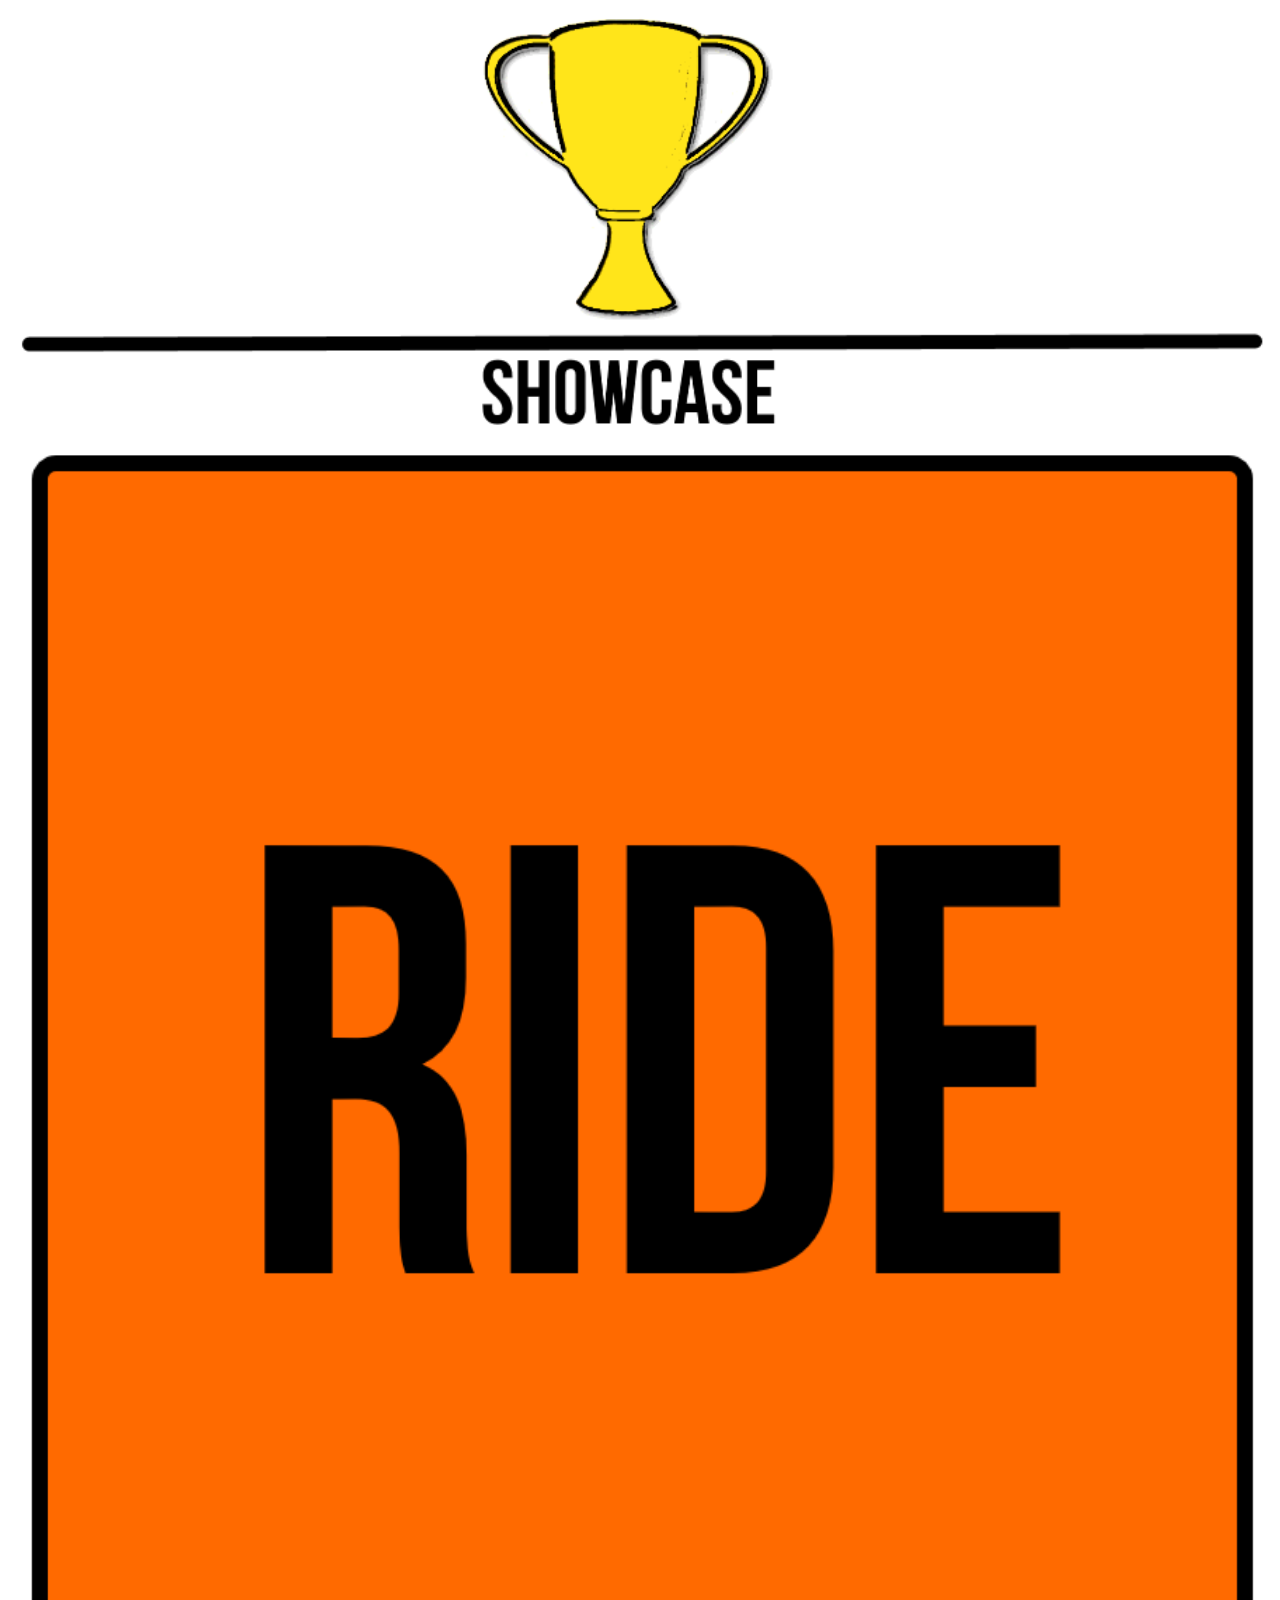
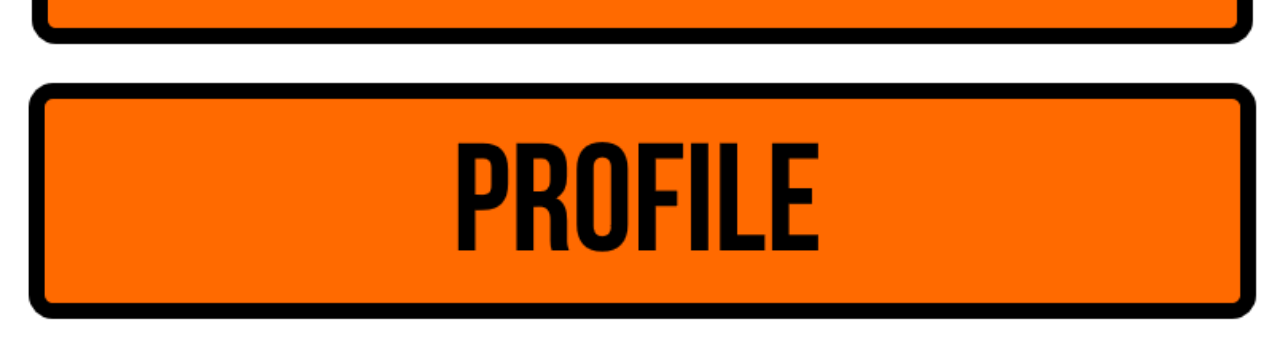
<file: www/index.html>
<!DOCTYPE html>
<!--
    Copyright (c) 2012-2014 Adobe Systems Incorporated. All rights reserved.

    Licensed to the Apache Software Foundation (ASF) under one
    or more contributor license agreements.  See the NOTICE file
    distributed with this work for additional information
    regarding copyright ownership.  The ASF licenses this file
    to you under the Apache License, Version 2.0 (the
    "License"); you may not use this file except in compliance
    with the License.  You may obtain a copy of the License at

    http://www.apache.org/licenses/LICENSE-2.0

    Unless required by applicable law or agreed to in writing,
    software distributed under the License is distributed on an
    "AS IS" BASIS, WITHOUT WARRANTIES OR CONDITIONS OF ANY
     KIND, either express or implied.  See the License for the
    specific language governing permissions and limitations
    under the License.
-->
<html>
    <head>
        <meta charset="utf-8" />
        <meta name="format-detection" content="telephone=no" />
        <meta name="msapplication-tap-highlight" content="no" />
        <!-- WARNING: for iOS 7, remove the width=device-width and height=device-height attributes. See https://issues.apache.org/jira/browse/CB-4323 -->
        <meta name="viewport" content="user-scalable=no, initial-scale=1, maximum-scale=1, minimum-scale=1, width=device-width, height=device-height, target-densitydpi=device-dpi" />
        <link rel="stylesheet" type="text/css" href="css/index.css" />
        <title>HD-Tracker-App</title>
    </head>
    <body>
		<div class="main_menu">
			<!--Main Menu Options - Showcase,Ride,Profile-->
			<a href="showcase.html"><img src="img\showcase.png" alt="showcase" width="100%"></img></a>
			<a href="ride.html"><img src="img\ride.png" alt="ride" width="100%"></img></a>
			<a href="profile.html"><img src="img\profile.png" alt="profile" width="100%"></img></a>
		</div>
    </body>
</html>
</file>
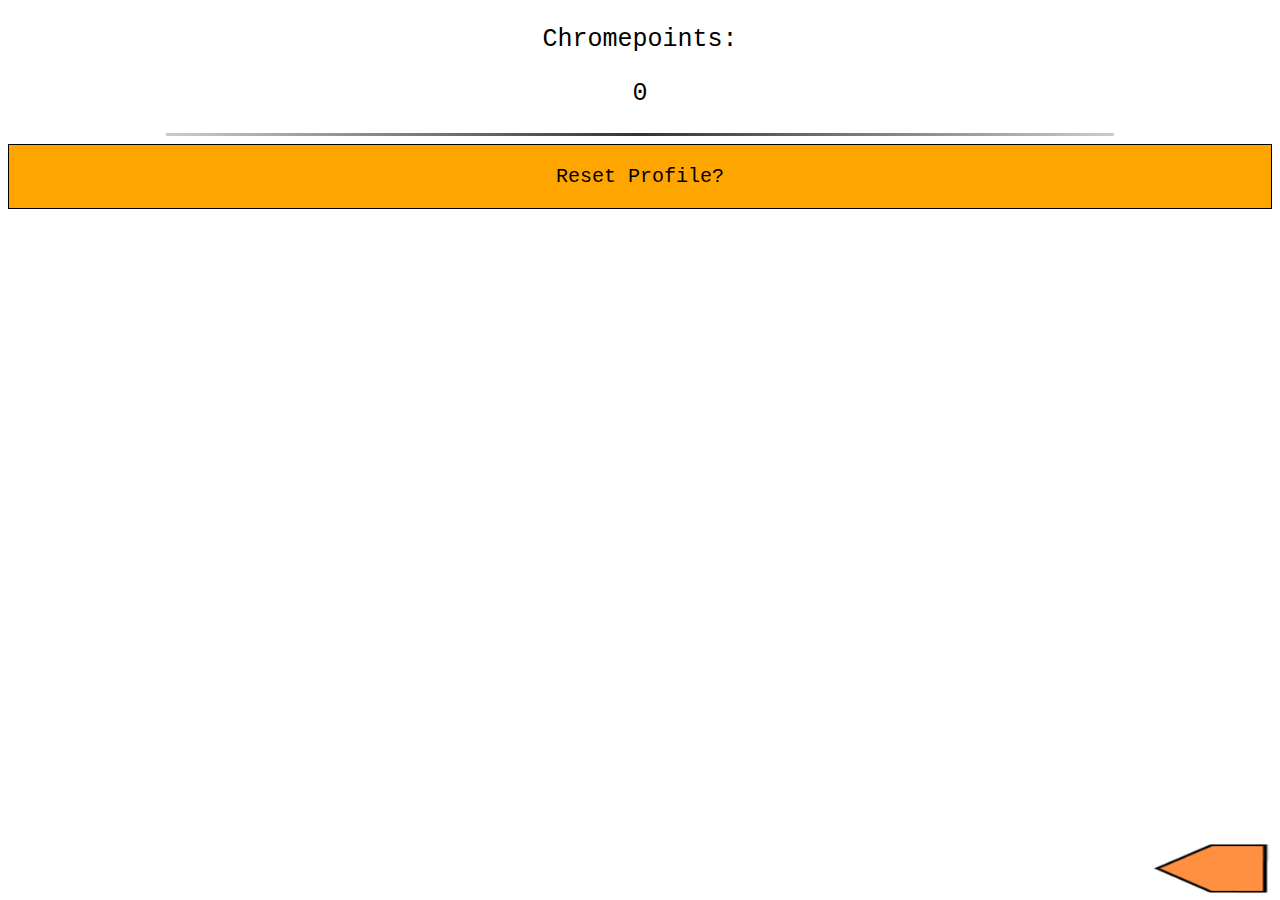
<file: www/profile.html>
<!DOCTYPE html>
<!--
    Copyright (c) 2012-2014 Adobe Systems Incorporated. All rights reserved.

    Licensed to the Apache Software Foundation (ASF) under one
    or more contributor license agreements.  See the NOTICE file
    distributed with this work for additional information
    regarding copyright ownership.  The ASF licenses this file
    to you under the Apache License, Version 2.0 (the
    "License"); you may not use this file except in compliance
    with the License.  You may obtain a copy of the License at

    http://www.apache.org/licenses/LICENSE-2.0

    Unless required by applicable law or agreed to in writing,
    software distributed under the License is distributed on an
    "AS IS" BASIS, WITHOUT WARRANTIES OR CONDITIONS OF ANY
     KIND, either express or implied.  See the License for the
    specific language governing permissions and limitations
    under the License.
-->
<html>
    <head>
		<title>Profile</title>
        <meta charset="utf-8" />
        <meta name="format-detection" content="telephone=no" />
        <meta name="msapplication-tap-highlight" content="no" />
        <!-- WARNING: for iOS 7, remove the width=device-width and height=device-height attributes. See https://issues.apache.org/jira/browse/CB-4323 -->
        <meta name="viewport" content="user-scalable=no, initial-scale=1, maximum-scale=1, minimum-scale=1, width=device-width, height=device-height" />
		
		<!--Link external sheets-->
        <link rel="stylesheet" type="text/css" href="css/index.css" />
		<script type="text/javascript" src="js/index.js"></script>
		
		<!--Load variables-->
		<script>
		function load() {
			var savegame = JSON.parse(localStorage.getItem("save"));
			if (typeof savegame.chromePoints !== "undefined") chromePoints = savegame.chromePoints;
			document.getElementById('chromepoints').innerHTML = chromePoints;
		}
		window.onload = load;
		</script>
    </head>
    <body>
		<!--Back Arrow-->
		<a href="index.html"><img src="img\backarrow.png" alt="backarrow" class="backarrow"></img></a>
		
		<!--Chromepoint Counter-->
		<div class="chromepoints">
			<p>Chromepoints:</p>
			<p><span id="chromepoints">0</span></p>
		</div>
		
		<hr></hr>
		
		<!--Reset Profile-->
		<div class="deleteprofile" onClick="return resetProfile()">
			<p>Reset Profile?</p>
		</div>
    </body>
</html>
</file>
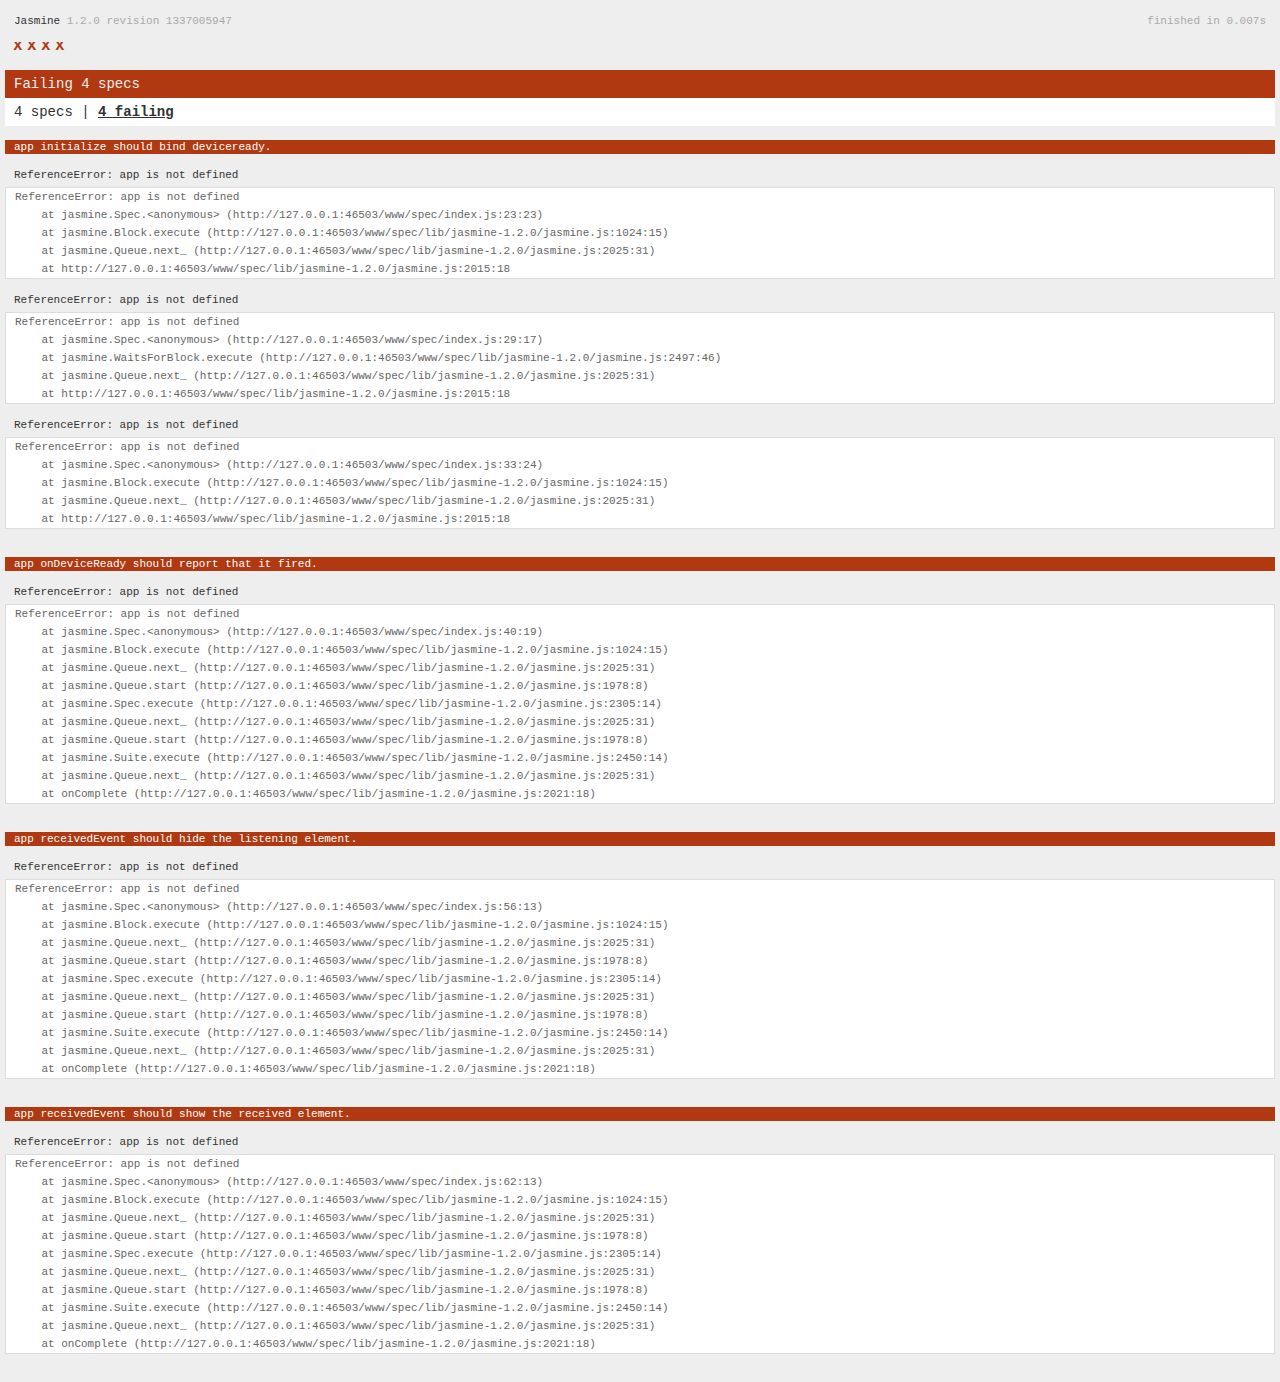
<file: www/spec.html>
<!DOCTYPE html>
<!--
    Licensed to the Apache Software Foundation (ASF) under one
    or more contributor license agreements.  See the NOTICE file
    distributed with this work for additional information
    regarding copyright ownership.  The ASF licenses this file
    to you under the Apache License, Version 2.0 (the
    "License"); you may not use this file except in compliance
    with the License.  You may obtain a copy of the License at

    http://www.apache.org/licenses/LICENSE-2.0

    Unless required by applicable law or agreed to in writing,
    software distributed under the License is distributed on an
    "AS IS" BASIS, WITHOUT WARRANTIES OR CONDITIONS OF ANY
     KIND, either express or implied.  See the License for the
    specific language governing permissions and limitations
    under the License.
-->
<html>
    <head>
        <title>Jasmine Spec Runner</title>

        <!-- jasmine source -->
        <link rel="shortcut icon" type="image/png" href="spec/lib/jasmine-1.2.0/jasmine_favicon.png">
        <link rel="stylesheet" type="text/css" href="spec/lib/jasmine-1.2.0/jasmine.css">
        <script type="text/javascript" src="spec/lib/jasmine-1.2.0/jasmine.js"></script>
        <script type="text/javascript" src="spec/lib/jasmine-1.2.0/jasmine-html.js"></script>

        <!-- include source files here... -->
        <script type="text/javascript" src="js/index.js"></script>

        <!-- include spec files here... -->
        <script type="text/javascript" src="spec/helper.js"></script>
        <script type="text/javascript" src="spec/index.js"></script>

        <script type="text/javascript">
            (function() {
                var jasmineEnv = jasmine.getEnv();
                jasmineEnv.updateInterval = 1000;

                var htmlReporter = new jasmine.HtmlReporter();

                jasmineEnv.addReporter(htmlReporter);

                jasmineEnv.specFilter = function(spec) {
                    return htmlReporter.specFilter(spec);
                };

                var currentWindowOnload = window.onload;

                window.onload = function() {
                    if (currentWindowOnload) {
                        currentWindowOnload();
                    }
                    execJasmine();
                };

                function execJasmine() {
                    jasmineEnv.execute();
                }
            })();
        </script>
    </head>
    <body>
        <div id="stage" style="display:none;"></div>
    </body>
</html>
</file>
<file: www/spec/lib/jasmine-1.2.0/jasmine.css>
body { background-color: #eeeeee; padding: 0; margin: 5px; overflow-y: scroll; }

#HTMLReporter { font-size: 11px; font-family: Monaco, "Lucida Console", monospace; line-height: 14px; color: #333333; }
#HTMLReporter a { text-decoration: none; }
#HTMLReporter a:hover { text-decoration: underline; }
#HTMLReporter p, #HTMLReporter h1, #HTMLReporter h2, #HTMLReporter h3, #HTMLReporter h4, #HTMLReporter h5, #HTMLReporter h6 { margin: 0; line-height: 14px; }
#HTMLReporter .banner, #HTMLReporter .symbolSummary, #HTMLReporter .summary, #HTMLReporter .resultMessage, #HTMLReporter .specDetail .description, #HTMLReporter .alert .bar, #HTMLReporter .stackTrace { padding-left: 9px; padding-right: 9px; }
#HTMLReporter #jasmine_content { position: fixed; right: 100%; }
#HTMLReporter .version { color: #aaaaaa; }
#HTMLReporter .banner { margin-top: 14px; }
#HTMLReporter .duration { color: #aaaaaa; float: right; }
#HTMLReporter .symbolSummary { overflow: hidden; *zoom: 1; margin: 14px 0; }
#HTMLReporter .symbolSummary li { display: block; float: left; height: 7px; width: 14px; margin-bottom: 7px; font-size: 16px; }
#HTMLReporter .symbolSummary li.passed { font-size: 14px; }
#HTMLReporter .symbolSummary li.passed:before { color: #5e7d00; content: "\02022"; }
#HTMLReporter .symbolSummary li.failed { line-height: 9px; }
#HTMLReporter .symbolSummary li.failed:before { color: #b03911; content: "x"; font-weight: bold; margin-left: -1px; }
#HTMLReporter .symbolSummary li.skipped { font-size: 14px; }
#HTMLReporter .symbolSummary li.skipped:before { color: #bababa; content: "\02022"; }
#HTMLReporter .symbolSummary li.pending { line-height: 11px; }
#HTMLReporter .symbolSummary li.pending:before { color: #aaaaaa; content: "-"; }
#HTMLReporter .bar { line-height: 28px; font-size: 14px; display: block; color: #eee; }
#HTMLReporter .runningAlert { background-color: #666666; }
#HTMLReporter .skippedAlert { background-color: #aaaaaa; }
#HTMLReporter .skippedAlert:first-child { background-color: #333333; }
#HTMLReporter .skippedAlert:hover { text-decoration: none; color: white; text-decoration: underline; }
#HTMLReporter .passingAlert { background-color: #a6b779; }
#HTMLReporter .passingAlert:first-child { background-color: #5e7d00; }
#HTMLReporter .failingAlert { background-color: #cf867e; }
#HTMLReporter .failingAlert:first-child { background-color: #b03911; }
#HTMLReporter .results { margin-top: 14px; }
#HTMLReporter #details { display: none; }
#HTMLReporter .resultsMenu, #HTMLReporter .resultsMenu a { background-color: #fff; color: #333333; }
#HTMLReporter.showDetails .summaryMenuItem { font-weight: normal; text-decoration: inherit; }
#HTMLReporter.showDetails .summaryMenuItem:hover { text-decoration: underline; }
#HTMLReporter.showDetails .detailsMenuItem { font-weight: bold; text-decoration: underline; }
#HTMLReporter.showDetails .summary { display: none; }
#HTMLReporter.showDetails #details { display: block; }
#HTMLReporter .summaryMenuItem { font-weight: bold; text-decoration: underline; }
#HTMLReporter .summary { margin-top: 14px; }
#HTMLReporter .summary .suite .suite, #HTMLReporter .summary .specSummary { margin-left: 14px; }
#HTMLReporter .summary .specSummary.passed a { color: #5e7d00; }
#HTMLReporter .summary .specSummary.failed a { color: #b03911; }
#HTMLReporter .description + .suite { margin-top: 0; }
#HTMLReporter .suite { margin-top: 14px; }
#HTMLReporter .suite a { color: #333333; }
#HTMLReporter #details .specDetail { margin-bottom: 28px; }
#HTMLReporter #details .specDetail .description { display: block; color: white; background-color: #b03911; }
#HTMLReporter .resultMessage { padding-top: 14px; color: #333333; }
#HTMLReporter .resultMessage span.result { display: block; }
#HTMLReporter .stackTrace { margin: 5px 0 0 0; max-height: 224px; overflow: auto; line-height: 18px; color: #666666; border: 1px solid #ddd; background: white; white-space: pre; }

#TrivialReporter { padding: 8px 13px; position: absolute; top: 0; bottom: 0; left: 0; right: 0; overflow-y: scroll; background-color: white; font-family: "Helvetica Neue Light", "Lucida Grande", "Calibri", "Arial", sans-serif; /*.resultMessage {*/ /*white-space: pre;*/ /*}*/ }
#TrivialReporter a:visited, #TrivialReporter a { color: #303; }
#TrivialReporter a:hover, #TrivialReporter a:active { color: blue; }
#TrivialReporter .run_spec { float: right; padding-right: 5px; font-size: .8em; text-decoration: none; }
#TrivialReporter .banner { color: #303; background-color: #fef; padding: 5px; }
#TrivialReporter .logo { float: left; font-size: 1.1em; padding-left: 5px; }
#TrivialReporter .logo .version { font-size: .6em; padding-left: 1em; }
#TrivialReporter .runner.running { background-color: yellow; }
#TrivialReporter .options { text-align: right; font-size: .8em; }
#TrivialReporter .suite { border: 1px outset gray; margin: 5px 0; padding-left: 1em; }
#TrivialReporter .suite .suite { margin: 5px; }
#TrivialReporter .suite.passed { background-color: #dfd; }
#TrivialReporter .suite.failed { background-color: #fdd; }
#TrivialReporter .spec { margin: 5px; padding-left: 1em; clear: both; }
#TrivialReporter .spec.failed, #TrivialReporter .spec.passed, #TrivialReporter .spec.skipped { padding-bottom: 5px; border: 1px solid gray; }
#TrivialReporter .spec.failed { background-color: #fbb; border-color: red; }
#TrivialReporter .spec.passed { background-color: #bfb; border-color: green; }
#TrivialReporter .spec.skipped { background-color: #bbb; }
#TrivialReporter .messages { border-left: 1px dashed gray; padding-left: 1em; padding-right: 1em; }
#TrivialReporter .passed { background-color: #cfc; display: none; }
#TrivialReporter .failed { background-color: #fbb; }
#TrivialReporter .skipped { color: #777; background-color: #eee; display: none; }
#TrivialReporter .resultMessage span.result { display: block; line-height: 2em; color: black; }
#TrivialReporter .resultMessage .mismatch { color: black; }
#TrivialReporter .stackTrace { white-space: pre; font-size: .8em; margin-left: 10px; max-height: 5em; overflow: auto; border: 1px inset red; padding: 1em; background: #eef; }
#TrivialReporter .finished-at { padding-left: 1em; font-size: .6em; }
#TrivialReporter.show-passed .passed, #TrivialReporter.show-skipped .skipped { display: block; }
#TrivialReporter #jasmine_content { position: fixed; right: 100%; }
#TrivialReporter .runner { border: 1px solid gray; display: block; margin: 5px 0; padding: 2px 0 2px 10px; }
</file>
<file: www/css/index.css>
/*
 * Licensed to the Apache Software Foundation (ASF) under one
 * or more contributor license agreements.  See the NOTICE file
 * distributed with this work for additional information
 * regarding copyright ownership.  The ASF licenses this file
 * to you under the Apache License, Version 2.0 (the
 * "License"); you may not use this file except in compliance
 * with the License.  You may obtain a copy of the License at
 *
 * http://www.apache.org/licenses/LICENSE-2.0
 *
 * Unless required by applicable law or agreed to in writing,
 * software distributed under the License is distributed on an
 * "AS IS" BASIS, WITHOUT WARRANTIES OR CONDITIONS OF ANY
 * KIND, either express or implied.  See the License for the
 * specific language governing permissions and limitations
 * under the License.
 */
 hr {
	border: 0;
    height: 3px;
    background: #333;
    background-image: linear-gradient(to right, #ccc, #333, #ccc);
	width:75%;
 }
 p {
	 text-align: center;
 }
 
 /*Controls*/
 .backarrow {
	 position: absolute !important;
	 bottom: 5px !important;
	 right: 5px !important;
	 width: 10% !important;
	 height: 6% !important;
 }

/*Main Menu*/
.main_menu {
	text-align: center;
	display:inline-block;
}
.credits {
	text-align:center;
	font-size:13px;
	font-family: "Courier New";
	bottom: 0px;
	position:fixed;
	width:100%;
}

/*Showcase*/
.trophies {
	text-align:center;
	width:100%;
	height:30%;
	margin:auto;
}
.mycycle {
	text-align:center;
	padding-top:10px;
}
.motorcycleImage {
	border:2px solid black;
	padding:2px;
}
.parentChromePoints {
	padding: 8%;
}
.tickerChromePoints {
	text-align:center;
	border:1px solid black;
	background-color:#FF6A00;
	color:white;
	border-radius:4px;
	position: relative;
}

/*Ride*/
 .ride_controls {
	position: absolute;
     margin: auto;
     top: 0;
     right: 0;
     bottom: 0;
     left: 0;
     width: 100%;
     height: 19%;
	 text-align:center;
 }
 .trip {
	 background-color: #FF6A00;
	 border: 2px solid black;
	 border-radius: 8px;
	 color: white;
	 padding: 15px 32px;
	 text-decoration: none;
	 font-size: 16px;
 }
 .clearTrip {
	 background-color: #FF6A00;
	 border: 2px solid black;
	 border-radius: 8px;
	 color: white;
	 padding: 15px 32px;
	 text-decoration: none;
	 font-size: 16px;
 }

/*Profile*/
.chromepoints {
	text-align:center;
	font-family: "Courier New";
	font-size: 25px;
}
.deleteprofile {
	margin:auto;
	text-align:center;
	font-family: "Courier New";
	border-style:solid;
	border-width:1px;
	background-color:orange;
	font-size: 20px;

}
</file>
